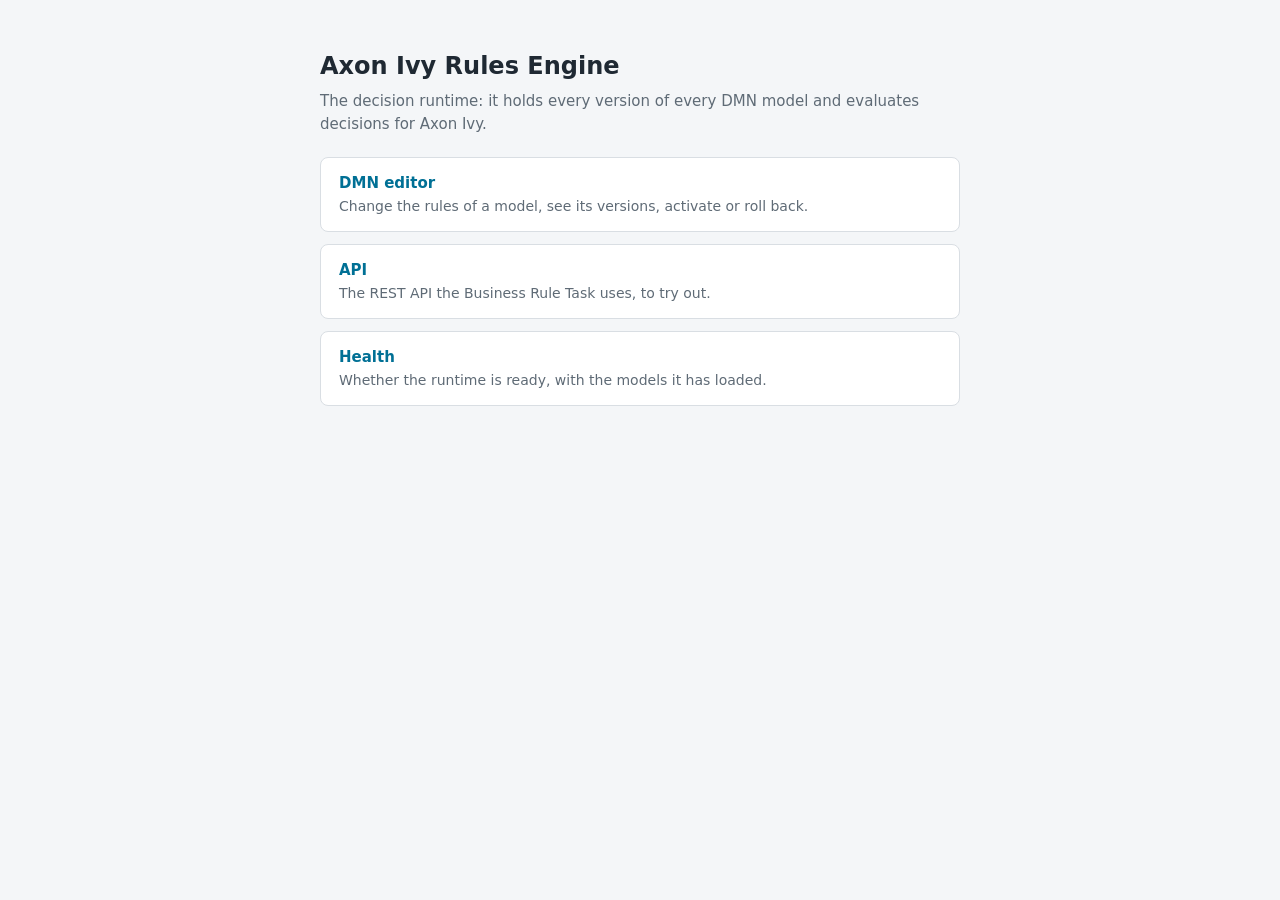
<file: rule-engine-runtime/src/main/resources/META-INF/resources/index.html>
<!doctype html>
<html lang="en">
<head>
  <meta charset="utf-8">
  <meta name="viewport" content="width=device-width, initial-scale=1">
  <title>Axon Ivy Rules Engine</title>
  <link rel="icon" href="data:image/svg+xml,%3Csvg xmlns='http://www.w3.org/2000/svg' viewBox='0 0 16 16'%3E%3Crect width='16' height='16' rx='3' fill='%23007095'/%3E%3Cpath d='M3 4h10M3 8h10M3 12h10M7 4v9' stroke='white' stroke-width='1.4'/%3E%3C/svg%3E">
  <style>
    :root { color-scheme: light; font: 15px/1.5 "Segoe UI", system-ui, sans-serif; color: #1f2933; }
    body { margin: 0; background: #f4f6f8; }
    main { max-width: 640px; margin: 0 auto; padding: 48px 20px; }
    h1 { margin: 0 0 6px; font-size: 24px; }
    p { margin: 0 0 22px; color: #5f6b76; }
    a.card { display: block; margin-bottom: 12px; padding: 14px 18px; border: 1px solid #d9dee3; border-radius: 8px; background: #fff; color: inherit; text-decoration: none; }
    a.card:hover { border-color: #007095; }
    a.card strong { display: block; color: #007095; }
    a.card span { color: #5f6b76; font-size: 14px; }
  </style>
</head>
<body>
  <main>
    <h1>Axon Ivy Rules Engine</h1>
    <p>The decision runtime: it holds every version of every DMN model and evaluates decisions for Axon Ivy.</p>
    <a class="card" href="editor/"><strong>DMN editor</strong><span>Change the rules of a model, see its versions, activate or roll back.</span></a>
    <a class="card" href="q/swagger-ui"><strong>API</strong><span>The REST API the Business Rule Task uses, to try out.</span></a>
    <a class="card" href="q/health/ready"><strong>Health</strong><span>Whether the runtime is ready, with the models it has loaded.</span></a>
  </main>
</body>
</html>
</file>
